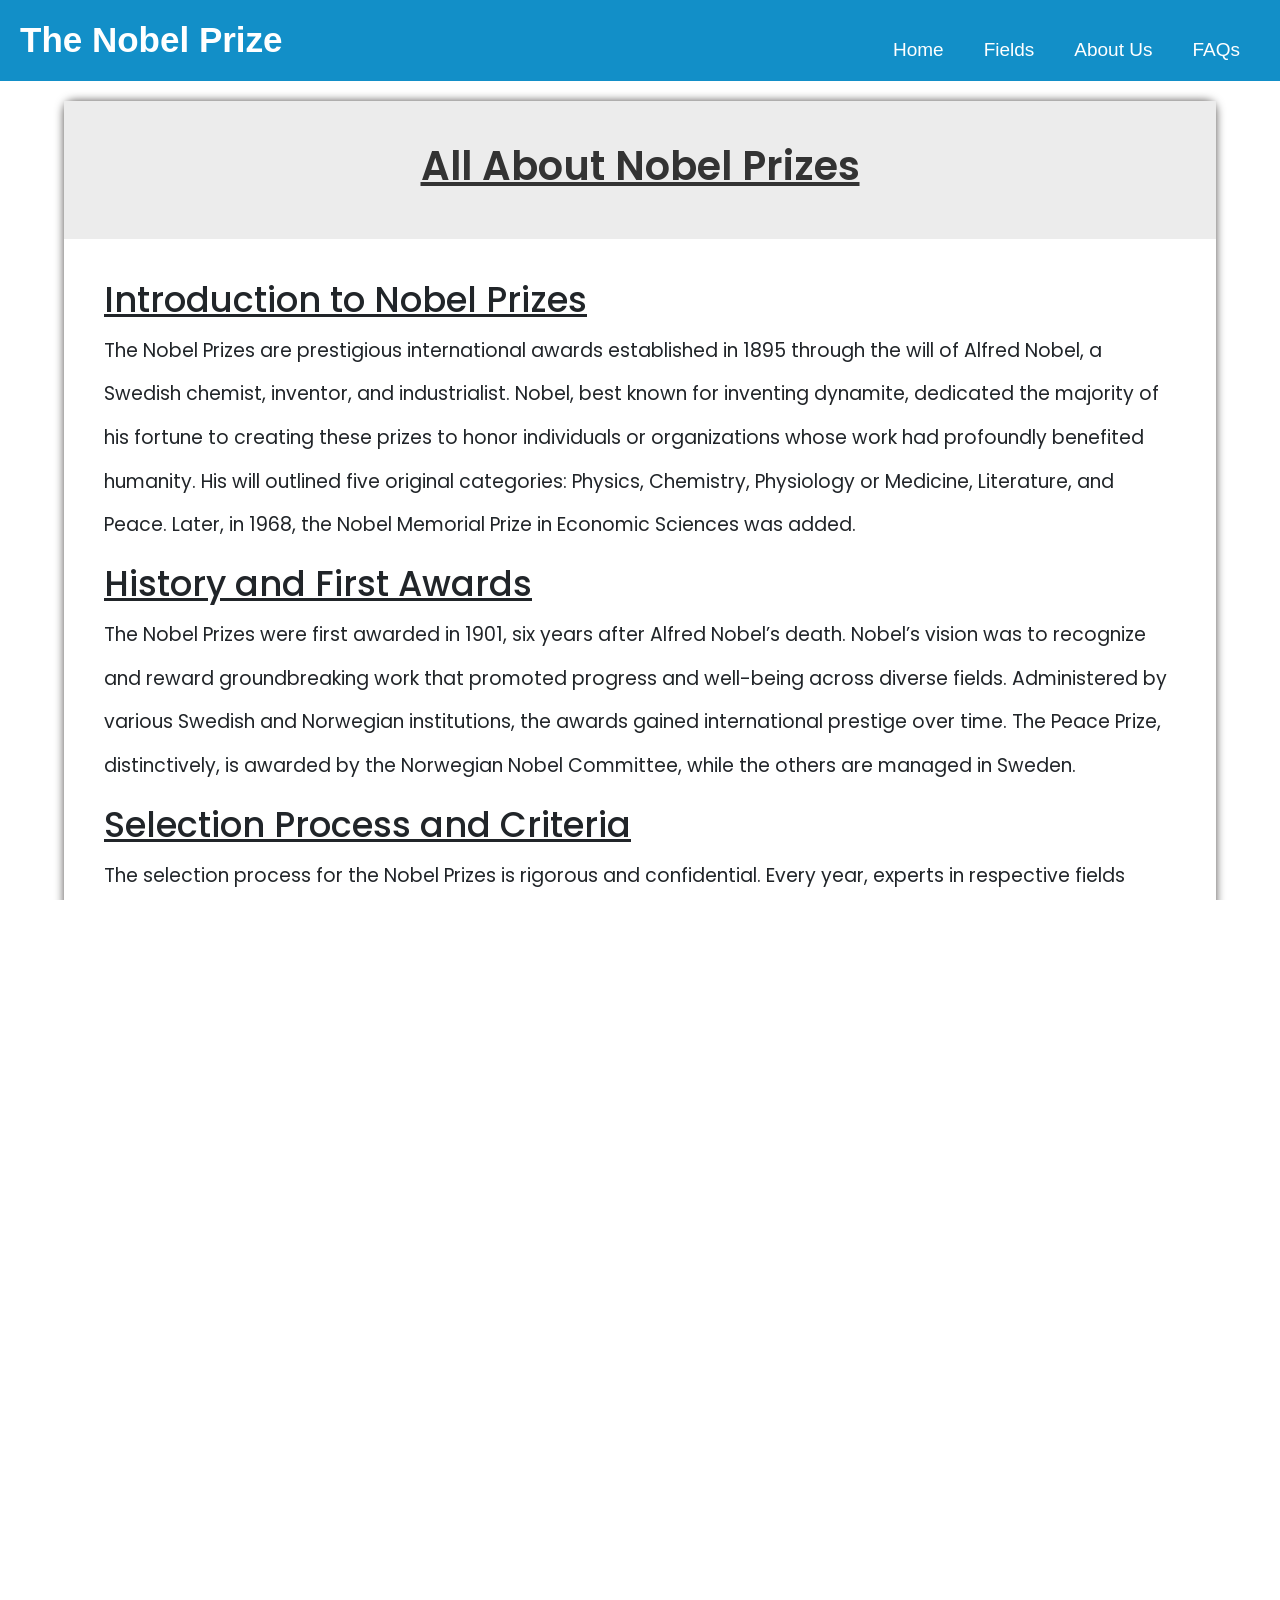
<file: abtNobelprize.html>
<!DOCTYPE html>
<html lang="en">

<head>
    <meta charset="UTF-8">
    <meta name="viewport" content="width=device-width, initial-scale=1.0">
    <title>Document</title>
    <link href="https://cdn.jsdelivr.net/npm/bootstrap@5.0.2/dist/css/bootstrap.min.css" rel="stylesheet"
        integrity="sha384-EVSTQN3/azprG1Anm3QDgpJLIm9Nao0Yz1ztcQTwFspd3yD65VohhpuuCOmLASjC" crossorigin="anonymous" />

    <script src="https://cdn.jsdelivr.net/npm/bootstrap@5.0.2/dist/js/bootstrap.bundle.min.js"
        integrity="sha384-MrcW6ZMFYlzcLA8Nl+NtUVF0sA7MsXsP1UyJoMp4YLEuNSfAP+JcXn/tWtIaxVXM"
        crossorigin="anonymous"></script>
    <style>
        @import url("https://fonts.googleapis.com/css2?family=Poppins:ital,wght@0,100;0,200;0,300;0,400;0,500;0,600;0,700;0,800;0,900;1,100;1,200;1,300;1,400;1,500;1,600;1,700;1,800;1,900&family=Rubik:ital,wght@0,300..900;1,300..900&display=swap");
    </style>
    <link rel="stylesheet" href="https://cdnjs.cloudflare.com/ajax/libs/font-awesome/6.7.1/css/all.min.css" />

    <link rel="stylesheet" href="style.css" />
</head>

<body>
    <header>
        <nav>
            <div class="logo"><a class="first" href="#">The Nobel Prize</a></div>
            <input type="checkbox" id="click" />
            <label for="click" class="menu-btn">
                <i class="fas fa-bars"></i>
            </label>

            <ul>
                <li><a class="active link" href="index.html">Home</a></li>
                <li><a class="link" href="fields.html">Fields</a></li>
                <li><a class="link" href="abtNobelprize.html">About Us</a></li>
                <li><a class="link" href="FAQs.html">FAQs</a></li>
                
            </ul>
        </nav>
    </header>


    <section class="abt-first-section">
        <div class="abt-flex">
            <h1 class=""><u>All About Nobel Prizes</u></h1>
        </div>
        <div class="abt-first-content">
            
            <h2 class="abt-h2"><u>Introduction to Nobel Prizes</u></h2>
            <p class="abt-p">The Nobel Prizes are prestigious international awards established in 1895 through the will of Alfred
                Nobel, a Swedish chemist, inventor, and industrialist. Nobel, best known for inventing dynamite,
                dedicated the majority of his fortune to creating these prizes to honor individuals or organizations
                whose work had profoundly benefited humanity. His will outlined five original categories: Physics,
                Chemistry, Physiology or Medicine, Literature, and Peace. Later, in 1968, the Nobel Memorial Prize in
                Economic Sciences was added.</p>
            <h2 class="abt-h2"><u>History and First Awards</u></h2>
            <p class="abt-p">The Nobel Prizes were first awarded in 1901, six years after Alfred Nobel’s death. Nobel’s vision was to
                recognize and reward groundbreaking work that promoted progress and well-being across diverse fields.
                Administered by various Swedish and Norwegian institutions, the awards gained international prestige
                over time. The Peace Prize, distinctively, is awarded by the Norwegian Nobel Committee, while the others
                are managed in Sweden.</p>
            <h2 class="abt-h2"><u>Selection Process and Criteria</u></h2>
            <p class="abt-p">The selection process for the Nobel Prizes is rigorous and confidential. Every year, experts in
                respective fields evaluate nominations submitted by recognized authorities and invitees worldwide.
                Committees for each category thoroughly review the contributions of nominees before announcing the
                laureates in October. This meticulous process ensures the integrity and credibility of the prize</p>
            <h2 class="abt-h2"><u>Awards Ceremony and Components</u></h2>
            <p class="abt-p">Each Nobel Prize consists of a medal, a diploma, and a monetary award, which varies annually based on
                available funds. The awards are presented annually on December 10, the anniversary of Alfred Nobel’s
                death. The ceremonies are held in Stockholm, Sweden, for most categories, while the Peace Prize is
                uniquely awarded in Oslo, Norway. These ceremonies are significant global events, celebrating the
                laureates' achievements.</p>
            <h2 class="abt-h2"><u>Impact and Legacy</u></h2>
            <p class="abt-p">Over the decades, the Nobel Prizes have recognized some of the most significant contributions to
                humanity. Achievements such as the discovery of penicillin, groundbreaking research in physics, and
                efforts to advance global peace reflect the spirit of Alfred Nobel’s vision. The prizes continue to
                inspire individuals and institutions worldwide to strive for excellence and innovation, ensuring Nobel's
                legacy endures in shaping a better world.</p>
        </div>
    </section>
    <div class="footer">
        <div class="footer-left">
            <h2>About Our Website</h2>
            <p>"Our website offers comprehensive insights into Nobel Prizes, including the history, laureates, and their groundbreaking achievements. Explore detailed information and stay inspired by the world's most prestigious awards."</p>
        </div>
        <div class="footer-middle">
            <h2>Quick Links</h2>
            <ul>
                <li><a href="index.html">Home</a></li>
                <li><a href="abtNobelprize.html">About</a></li>
                <li><a href="fields.html">Fields</a></li>
                <li><a href="FAQs.html">FAQs</a></li>
                <li><a href="news-events.html">News-Events</a></li>
            </ul>
        </div>
        <div class="footer-right">
            <h2>Contact Us</h2>
            <p>Email: Nobelprizeoff@example.com</p>
            <p>Phone: +92-322-4519-374</p>
            <p>whatsapp: 031 2455 1274</p>
        </div>
    </div>
    
    <!-- Sub Footer -->
    <div class="sub-footer">
        <div>
            <p>&copy; 2025 NobelPrize. All Rights Reserved.</p>
        </div>
        <div class="social-icons">
            <a href="#" aria-label="Facebook"><i class="fa-brands fa-facebook"></i></a>
            <a href="#" aria-label="Twitter"><i class="fa-brands fa-x-twitter"></i></a>
            <a href="#" aria-label="Instagram"><i class="fa-brands fa-instagram"></i></a>
        </div>
    </div>
    </footer>
    
</body>

</html>
</file>
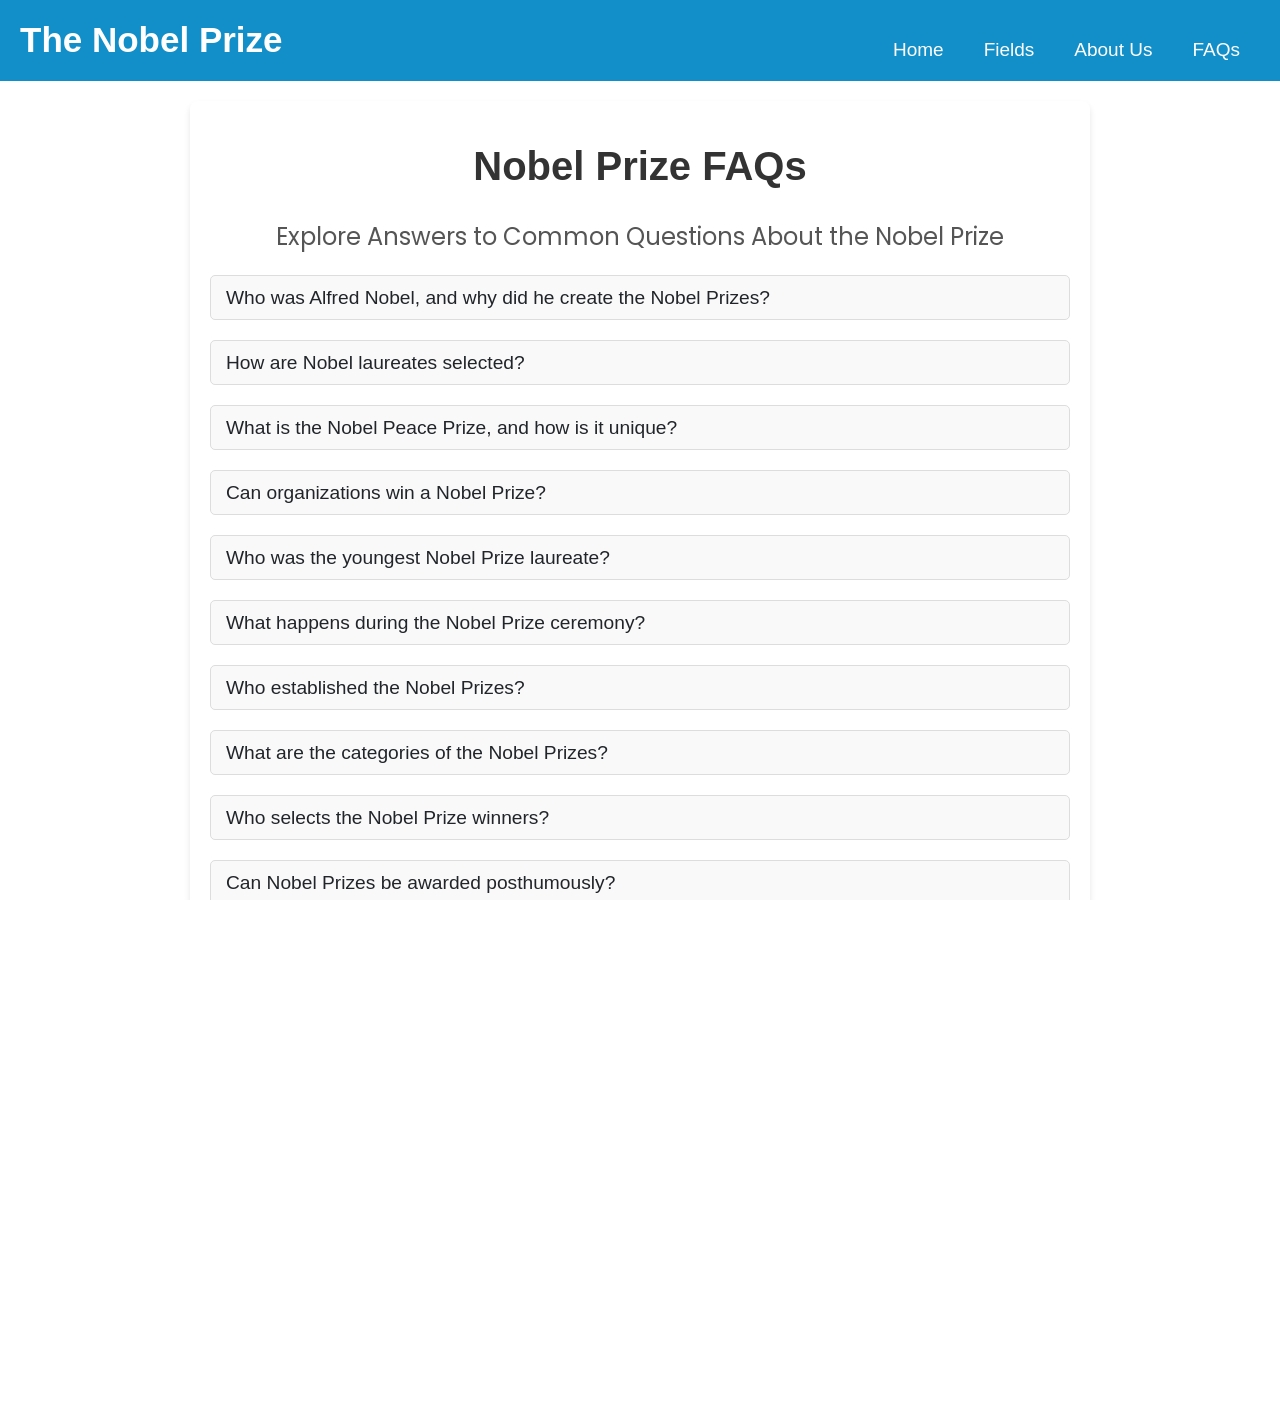
<file: FAQs.html>
<!DOCTYPE html>
<html lang="en">

<head>
    <meta charset="UTF-8">
    <meta name="viewport" content="width=device-width, initial-scale=1.0">
    <title>FAQs</title>
    <link href="https://cdn.jsdelivr.net/npm/bootstrap@5.0.2/dist/css/bootstrap.min.css" rel="stylesheet"
        integrity="sha384-EVSTQN3/azprG1Anm3QDgpJLIm9Nao0Yz1ztcQTwFspd3yD65VohhpuuCOmLASjC" crossorigin="anonymous" />

    <script src="https://cdn.jsdelivr.net/npm/bootstrap@5.0.2/dist/js/bootstrap.bundle.min.js"
        integrity="sha384-MrcW6ZMFYlzcLA8Nl+NtUVF0sA7MsXsP1UyJoMp4YLEuNSfAP+JcXn/tWtIaxVXM"
        crossorigin="anonymous"></script>
    <style>
        @import url("https://fonts.googleapis.com/css2?family=Poppins:ital,wght@0,100;0,200;0,300;0,400;0,500;0,600;0,700;0,800;0,900;1,100;1,200;1,300;1,400;1,500;1,600;1,700;1,800;1,900&family=Rubik:ital,wght@0,300..900;1,300..900&display=swap");
    </style>
    <link rel="stylesheet" href="https://cdnjs.cloudflare.com/ajax/libs/font-awesome/6.7.1/css/all.min.css" />

    <link rel="stylesheet" href="style.css" />
    <link rel="stylesheet" href="https://cdnjs.cloudflare.com/ajax/libs/font-awesome/6.7.1/css/all.min.css">

</head>

<body>
    <header>
        <nav>
            <div class="logo"><a class="first" href="#">The Nobel Prize</a></div>
            <input type="checkbox" id="click" />
            <label for="click" class="menu-btn">
                <i class="fas fa-bars"></i>
            </label>

            <ul>
                <li><a class="active link" href="index.html">Home</a></li>
                <li><a class="link" href="fields.html">Fields</a></li>
                <li><a class="link" href="abtNobelprize.html">About Us</a></li>
                <li><a class="link" href="FAQs.html">FAQs</a></li>
        </nav>
    </header>





    <div class="container">
        <h1>Nobel Prize FAQs</h1>
        <p class="headline">Explore Answers to Common Questions About the Nobel Prize</p>
        
        <div class="faq">
            <h2>Who was Alfred Nobel, and why did he create the Nobel Prizes?</h2>
            <p>Alfred Nobel was a Swedish chemist, engineer, and inventor of dynamite. He established the Nobel Prizes in his will to recognize outstanding contributions to humanity in various fields.</p>
        </div>
        
        <div class="faq">
            <h2>How are Nobel laureates selected?</h2>
            <p>Each category has its own selection committee that evaluates nominations and selects laureates based on merit and contributions to their field.</p>
        </div>

        <div class="faq">
            <h2>What is the Nobel Peace Prize, and how is it unique?</h2>
            <p>The Nobel Peace Prize is awarded to individuals or organizations that have made significant contributions to peace. Unlike other prizes, it is awarded by the Norwegian Nobel Committee.</p>
        </div>

        <div class="faq">
            <h2>Can organizations win a Nobel Prize?</h2>
            <p>Yes, organizations can win the Nobel Peace Prize. Examples include the United Nations and the International Red Cross.</p>
        </div>

        <div class="faq">
            <h2>Who was the youngest Nobel Prize laureate?</h2>
            <p>Malala Yousafzai became the youngest laureate at the age of 17 when she won the Nobel Peace Prize in 2014.</p>
        </div>

        <div class="faq">
            <h2>What happens during the Nobel Prize ceremony?</h2>
            <p>The Nobel Prize ceremony is held annually in Stockholm, Sweden (except for the Peace Prize, awarded in Oslo, Norway). Laureates receive a medal, diploma, and monetary award.</p>
        </div>
        <div class="faq">
            <h2>Who established the Nobel Prizes?</h2>
            <p>The Nobel Prizes were established by Alfred Nobel, a Swedish chemist, engineer, and inventor of dynamite,
                through his will in 1895.</p>
        </div>

        <div class="faq">
            <h2>What are the categories of the Nobel Prizes?</h2>
            <p>The Nobel Prizes are awarded in six categories: Physics, Chemistry, Medicine, Literature, Peace, and
                Economic Sciences. The Prize in Economic Sciences was added in 1968 by the Sveriges Riksbank.</p>
        </div>

        <div class="faq">
            <h2>Who selects the Nobel Prize winners?</h2>
            <p>Each Nobel Prize has its own selection committee. <br>
                For example: <br>
                1:The Royal Swedish Academy of Sciences awards the prizes in Physics, Chemistry, and Economic Sciences.
                <br>
                2:The Karolinska Institute awards the prize in Medicine.
                <br>
                3:The Swedish Academy awards the prize in Literature.
                The Norwegian Nobel Committee awards the Peace Prize.
            </p>
        </div>
        <div class="faq">
            <h2>Can Nobel Prizes be awarded posthumously?</h2>
            <p>Nobel Prizes cannot be awarded posthumously unless the laureate passes away after being announced as a
                winner.</p>
        </div>
        <div class="faq">
            <h2>Why is the Peace Prize awarded in Norway?</h2>
            <p>Alfred Nobel specified in his will that the Peace Prize should be awarded by a Norwegian committee, as
                Sweden and Norway were in a union at the time, and he believed Norway had a tradition of peace.</p>
        </div>
        <div class="faq">
            <h2>What do Nobel Prize winners receive?</h2>
            <p>Winners receive:

                A medal.
                A diploma.
                A monetary award, which varies depending on the income generated by the Nobel Foundation's investments.
            </p>
        </div>
    </div>












   



    <div class="footer">
        <div class="footer-left">
            <h2>About Our Website</h2>
            <p>"Our website offers comprehensive insights into Nobel Prizes, including the history, laureates, and their groundbreaking achievements. Explore detailed information and stay inspired by the world's most prestigious awards."</p>
        </div>
        <div class="footer-middle">
            <h2>Quick Links</h2>
            <ul>
                <li><a href="index.html">Home</a></li>
                <li><a href="abtNobelprize.html">About</a></li>
                <li><a href="fields.html">Fields</a></li>
                <li><a href="FAQs.html">FAQs</a></li>
                <li><a href="news-events.html">News/Events</a></li>
            </ul>
        </div>
        <div class="footer-right">
            <h2>Contact Us</h2>
            <p>Email: Nobelprizeoff@example.com</p>
            <p>Phone: +92-322-4519-374</p>
            <p>whatsapp: 031 2455 1274</p>
        </div>
    </div>
    
    <!-- Sub Footer -->
    <div class="sub-footer">
        <div>
            <p>&copy; 2025 NobelPrize. All Rights Reserved.</p>
        </div>
        <div class="social-icons">
            <a href="#" aria-label="Facebook"><i class="fa-brands fa-facebook"></i></a>
            <a href="#" aria-label="Twitter"><i class="fa-brands fa-x-twitter"></i></a>
            <a href="#" aria-label="Instagram"><i class="fa-brands fa-instagram"></i></a>
        </div>
    </div>
    </footer>

    <script>
        const faqs = document.querySelectorAll('.faq');

        faqs.forEach(faq => {
            faq.addEventListener('click', () => {
                faq.classList.toggle('active');
            });
        });
    </script>
</body>

</html>
</file>
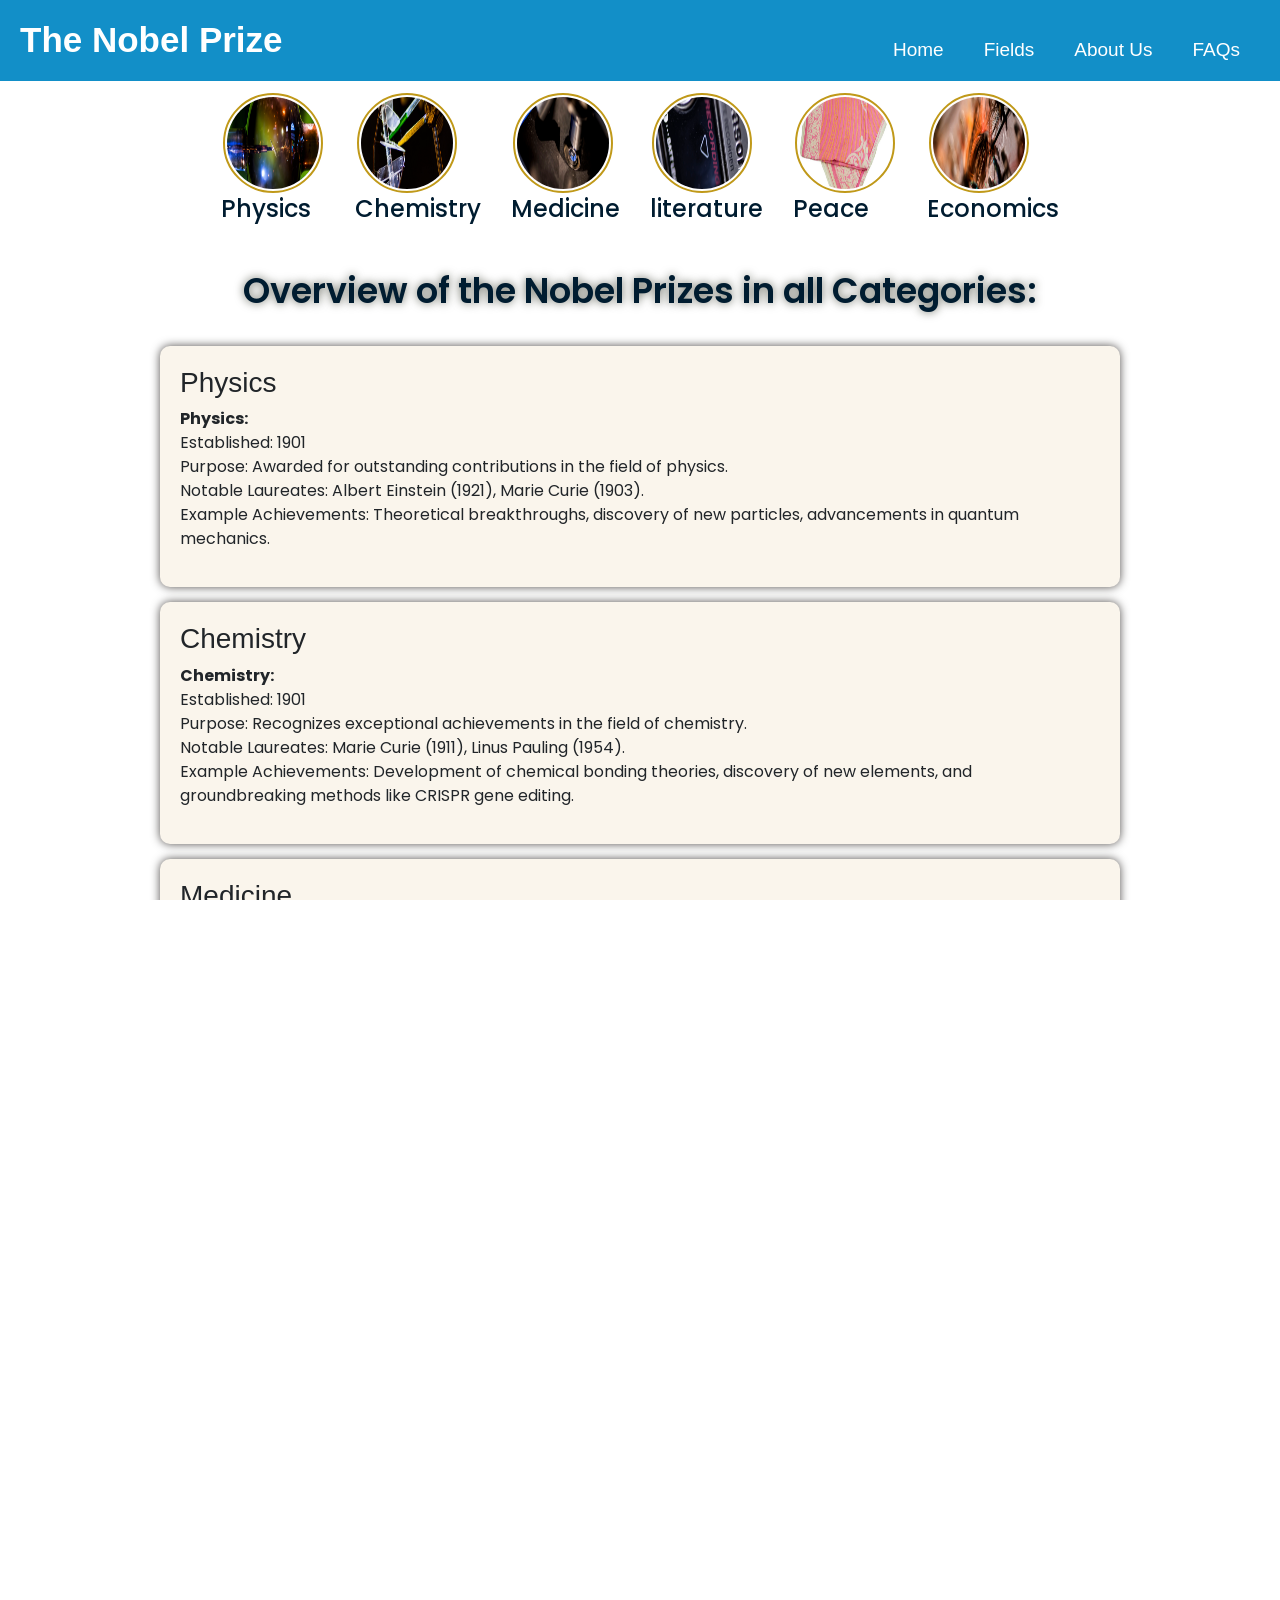
<file: fields.html>
<!DOCTYPE html>
<html lang="en">

<head>
    <meta charset="UTF-8">
    <meta name="viewport" content="width=device-width, initial-scale=1.0">
    <title>Document</title>
    <link href="https://cdn.jsdelivr.net/npm/bootstrap@5.0.2/dist/css/bootstrap.min.css" rel="stylesheet"
        integrity="sha384-EVSTQN3/azprG1Anm3QDgpJLIm9Nao0Yz1ztcQTwFspd3yD65VohhpuuCOmLASjC" crossorigin="anonymous" />

    <script src="https://cdn.jsdelivr.net/npm/bootstrap@5.0.2/dist/js/bootstrap.bundle.min.js"
        integrity="sha384-MrcW6ZMFYlzcLA8Nl+NtUVF0sA7MsXsP1UyJoMp4YLEuNSfAP+JcXn/tWtIaxVXM"
        crossorigin="anonymous"></script>
    <style>
        @import url("https://fonts.googleapis.com/css2?family=Poppins:ital,wght@0,100;0,200;0,300;0,400;0,500;0,600;0,700;0,800;0,900;1,100;1,200;1,300;1,400;1,500;1,600;1,700;1,800;1,900&family=Rubik:ital,wght@0,300..900;1,300..900&display=swap");
    </style>
    <link rel="stylesheet" href="https://cdnjs.cloudflare.com/ajax/libs/font-awesome/6.7.1/css/all.min.css" />

    <link rel="stylesheet" href="style.css" />
    <link rel="stylesheet" href="https://cdnjs.cloudflare.com/ajax/libs/font-awesome/6.7.1/css/all.min.css">
</head>

<body>
    <header>
        <nav>
            <div class="logo"><a class="first" href="#">The Nobel Prize</a></div>
            <input type="checkbox" id="click" />
            <label for="click" class="menu-btn">
                <i class="fas fa-bars"></i>
            </label>

            <ul>
                <li><a class="active link" href="index.html">Home</a></li>
                <li><a class="link" href="fields.html">Fields</a></li>
                <li><a class="link" href="abtNobelprize.html">About Us</a></li>
                <li><a class="link" href="FAQs.html">FAQs</a></li>
        </nav>
    </header>
    <section class="first-fields-section">
        <div class="first-fields-content">
            <div class="first-fields-image">

                <div class="grid">
                    <a href="#physics-info">  <img src="./Fields-images/53528-hero-tablet-2x.webp" alt=""></a>
                    <h4 class="first-fields-h4">Physics</h4>
                </div>

                <div class="grid">
                    <a href="#chemistry-info">  <img src="./Fields-images/52920-hero-tablet-2x.webp" alt=""></a>
                    <h4 class="first-fields-h4">Chemistry</h4>
                </div>

                <div class="grid">
                    <a href="#medicine-info"> <img src="./Fields-images/52933-hero-tablet-2x.webp" alt=""></a>
                    <h4 class="first-fields-h4">Medicine</h4>
                </div>

                <div class="grid">
                    <a href="#literature-info"> <img src="./Fields-images/52165-hero-tablet-2x.webp" alt=""></a>
                    <h4 class="first-fields-h4">literature</h4>
                </div>

                <div class="grid">
                    <a href="#peace-info"> <img src="./Fields-images/5601-hero-tablet-2x.webp" alt=""></a>
                   
                    <h4 class="first-fields-h4">Peace</h4>
                </div>

                <div class="grid">
                    <a href="#economics-info"><img src="./Fields-images/53526-hero-tablet-2x.webp" alt=""></a>
                  
                    <h4 class="first-fields-h4">Economics</h4>
                </div>
            </div>
        </div>
    </section>



    <section class="second-fields-section">
        <div>
            <div>
                <h1 class="fields-heading">Overview of the Nobel Prizes in all Categories:</h1>
                <div class="second-fields-content">
                    <h3>Physics</h3>
                    <p>
                        <b>Physics:</b>
                        <br>
                        Established: 1901
                        <br>
                        Purpose: Awarded for outstanding contributions in the field of physics.
                        <br>
                        Notable Laureates: Albert Einstein (1921), Marie Curie (1903).
                        <br>
                        Example Achievements: Theoretical breakthroughs, discovery of new particles,
                        advancements in quantum
                        mechanics.
                    </p>
                </div>

                <div class="second-fields-content">
                    <h3>Chemistry</h3>
                    <p>

                        <b>Chemistry: </b>
                        <br>

                        Established: 1901
                        <br>
                        Purpose: Recognizes exceptional achievements in the field of chemistry.
                        <br>
                        Notable Laureates: Marie Curie (1911), Linus Pauling (1954).
                        <br>
                        Example Achievements: Development of chemical bonding theories, discovery of new elements, and
                        groundbreaking methods like CRISPR gene editing.
                    </p>
                </div>


                <div class="second-fields-content">
                    <h3>Medicine</h3>
                    <p>
                        <b> Physiology or Medicine: </b>
                        <br>
                        Established: 1901
                        <br>
                        Purpose: Honors discoveries that significantly advance medical science.
                        <br>
                        Notable Laureates: Alexander Fleming (1945, for penicillin), James Watson and Francis Crick
                        (1962,
                        for DNA structure).
                        <br>
                        Example Achievements: Vaccines, treatments for diseases, and understanding genetic structures.
                    </p>
                </div>


                <div class="second-fields-content">
                    <h3>Literature</h3>
                    <p>
                        <b> Literature:</b>
                        <br>

                        Established: 1901
                        <br>
                        Purpose: Awarded to authors, poets, and playwrights for exceptional contributions to literature.
                        <br>
                        Notable Laureates: Rabindranath Tagore (1913), Gabriel García Márquez (1982).
                        <br>
                        Example Achievements: Influential novels, poetry, and literary styles.
                    </p>
                </div>


                <div class="second-fields-content">
                    <h3>Peace</h3>
                    <p>
                        <b> Peace: </b>
                        <br>

                        Established: 1901
                        <br>
                        Purpose: Recognizes efforts to promote peace, resolve conflicts, and uphold human rights.
                        <br>
                        Notable Laureates: Martin Luther King Jr. (1964), Malala Yousafzai (2014).
                        <br>
                        Example Achievements: Advocacy for non-violence, diplomacy, and humanitarian work.
                    </p>
                </div>


                <div class="second-fields-content">
                    <h3>Economics</h3>
                    <p>
                        <b> Economic Sciences: </b> (The Sveriges Riksbank Prize in Economic Sciences in Memory of
                        Alfred
                        Nobel)
                        <br>

                        Established: 1968
                        <br>
                        Purpose: Honors significant advancements in economics.
                        Notable Laureates: Amartya Sen (1998), Paul Krugman (2008).
                        <br>
                        Example Achievements: Theories on market behavior, poverty alleviation strategies, and financial
                        systems analysis.
                    </p>
                </div>

            </div>
        </div>
    </section>


    <div class="fields-main-heading">
        <h1>About the prize</h1>
    </div>
    <div class="fields-main-heading-two" id="physics-info">
        <h3>The Nobel Prize in Physics 2024</h3>
    </div>


    <div class="fields-line"></div>
    <section class="section">
        <div class="content">
            <h2 class="fields-h2">They used physics to find patterns in information</h2>
            <p>
                This year's laureates used tools from physics to construct methods that helped lay the foundation for
                today's powerful machine learning. John Hopfield created a structure that can store and reconstruct
                information. Geoffrey Hinton invented a method that can independently discover properties in data
                and which has become important for the large artificial neural networks now in use.
            </p>
        </div>
        <div class="image">
            <img src="./Images/Lesson_physics2024_fig_fy_24_16x9-640x424.webp" alt="Placeholder Image">
        </div>
    </section>


    <section class="fourth-fields-section">
        <div class="fourth-fields-content">
            <h2 class="fields-h2">The 2024 physics laureates</h2>
            <p>The 2024 physics laureates
                The Nobel Prize in Physics 2024 was awarded to John J. Hopfield and Geoffrey Hinton “for foundational
                discoveries and inventions that enable machine learning with artificial neural networks.”</p>
            <p>
                John Hopfield created an associative memory that can store and reconstruct images and other types of
                patterns in data. Geoffrey Hinton invented a method that can autonomously find properties in data, and
                so perform tasks such as identifying specific elements in pictures.
            </p>
        </div>
        <figure class="image">
            <img src="./Fields-images/2 chara.webp" alt="Placeholder Image">
            <figcaption>John J. Hopfield and Geoffrey Hinton. Ill. Niklas Elmehed © Nobel Prize Outreach</figcaption>
        </figure>
    </section>

    <section class="fifth-fields-section">
        <h4 class="fifth-fields-h4">Watch the 2024 physics lectures</h4>
        <div class="fifth-fields-content">

            <figure class="fifth-fields-figure">
                <a href="https://youtu.be/8SffhDk4mdU?si=WZH1WJTCGy3e82LZ">
                    <img src="./Fields-images/hopfield-162122-landscape-small-2x.webp" alt="">
                </a>
                <figcaption>Watch the John J. Hopfield lecture</figcaption>
            </figure>

            <figure class="fifth-fields-figure">
                <a href="https://youtu.be/XDE9DjpcSdI?si=_mDGCAtVqomjFvwn">
                    <img src="./Fields-images/hinton-162157-landscape-small-2x.webp" alt="">
                </a>
                <figcaption>Watch the Geoffrey Hinton lecture</figcaption>
            </figure>
        </div>
    </section>





    <div class="fields-main-heading-two" id="chemistry-info">
        <h3>The Nobel Prize in Chemistry 2024</h3>
    </div>

    <!-- ... -->

    <div class="fields-line"></div>
    <section class="section">
        <div class="content">
            <h2 class="fields-h2">They cracked the code for proteins’ amazing structures</h2>
            <p>
                The Nobel Prize in Chemistry 2024 is about proteins, life’s ingenious chemical tools. David Baker has
                succeeded with the almost impossible feat of building entirely new kinds of proteins. Demis Hassabis and
                John Jumper have developed an AI model to solve a 50-year-old problem: predicting proteins’ complex
                structures. These discoveries hold enormous potential.
            </p>
        </div>
        <div class="image">
            <img src="./Images/Lesson_chemistry2024_symbol_image-640x424.webp" alt="Placeholder Image">
        </div>
    </section>



    <section class="fourth-fields-section">
        <div class="fourth-fields-content">
            <h2 class="fields-h2">The 2024 chemistry laureates</h2>
            <p>The Nobel Prize in Chemistry 2024 was awarded with one half to David Baker “for computational protein
                design” and the other half jointly to Demis Hassabis and John Jumper “for protein structure prediction”
            </p>
            <p>
                Demis Hassabis and John Jumper have successfully utilised artificial intelligence to predict the
                structure of almost all known proteins. David Baker has learned how to master life’s building blocks and
                create entirely new proteins.
            </p>
        </div>
        <figure class="image">
            <img src="./Fields-images/1_2_3-3_2-992x656.webp" alt="Placeholder Image">
            <figcaption>David Baker, Demis Hassabis and John Jumper. Ill. Niklas Elmehed © Nobel Prize Outreach
            </figcaption>
        </figure>
    </section>




    <section class="fifth-fields-section-co">
        <h4 class="fifth-fields-h4-co">Watch the 2024 chemistry lectures</h4>
        <div class="fifth-fields-content-co">

            <figure class="fifth-fields-figure-co">
                <a href="https://youtu.be/KbDvQgsOI-E?si=MNdYmiuPFEbWQL_M">
                    <img src="./Fields-images/sec-1.webp" alt="">
                </a>
                <figcaption>Watch the
                    David Baker lecture</figcaption>
            </figure>

            <figure class="fifth-fields-figure-co">
                <a href="https://youtu.be/YtPaZsasmNA?si=lUBcdtvyCmXalgBJ">
                    <img src="./Fields-images/sec-2.webp" alt="">
                </a>
                <figcaption>Watch the
                    Demis Hassabis lecture</figcaption>
            </figure>

            <figure class="fifth-fields-figure-co">
                <a href="https://youtu.be/qX1aYUckvnY?si=9VyjJvH-Fr7HE_U1">
                    <img src="./Fields-images/sec-3.webp" alt="">
                </a>
                <figcaption>Watch the
                    John Jumper lecture</figcaption>
            </figure>
        </div>
    </section>


    <div class="fields-main-heading-two" id="medicine-info">
        <h3>The Nobel Prize in Physiology or Medicine 2024</h3>
    </div>

    <!-- ... -->

    <div class="fields-line"></div>
    <section class="section">
        <div class="content">
            <h2 class="fields-h2">Tiny RNAs with profound physiological importance</h2>
            <p>
                Victor Ambros and Gary Ruvkun discovered microRNA, a new class of tiny RNA molecules that play a crucial
                role in gene regulation. Their groundbreaking discovery in the small worm C. elegans revealed a
                completely new principle of gene regulation. This turned out to be essential for multicellular
                organisms, including humans. MicroRNAs are proving to be fundamentally important for how organisms
                develop and function.
            </p>
        </div>
        <div class="image">
            <img src="./Images/Lesson-med2024-carrier_1280x481_03-640x424.webp" alt="Placeholder Image">
        </div>
    </section>


    <section class="fourth-fields-section">
        <div class="fourth-fields-content">
            <h2 class="fields-h2">The 2024 medicine laureates</h2>
            <p>The Nobel Assembly at the Karolinska Institutet has decided to award the 2024 Nobel Prize in Physiology
                or Medicine jointly to Victor Ambros and Gary Ruvkun “for the discovery of microRNA and its role in
                post-transcriptional gene regulation.”
            </p>
            <p>
                In 1993, they published unexpected findings describing a new level of gene regulation, which turned out
                to be highly significant and conserved throughout evolution
            </p>
        </div>
        <figure class="image">
            <img src="./Fields-images/1_2-3_2-992x656  2p.webp" alt="Placeholder Image">
            <figcaption>Victor Ambros and Gary Ruvkun. Ill. Niklas Elmehed © Nobel Prize Outreach</figcaption>
        </figure>
    </section>


    <section class="fifth-fields-section">
        <h4 class="fifth-fields-h4">Watch the 2024 medicine lectures</h4>
        <div class="fifth-fields-content">

            <figure class="fifth-fields-figure">
                <a href="https://youtu.be/047z0vbvJ5c?si=I69eXRo60HRkIK9s">
                    <img src="./Fields-images/sec11.webp" alt="">
                </a>
                <figcaption>Watch the
                    Gary Ruvkun lecture</figcaption>
            </figure>

            <figure class="fifth-fields-figure">
                <a href="https://youtu.be/cVR4NpdLg0Q?si=5ZDH7EkDPODOctWM">
                    <img src="./Fields-images/sec22.webp" alt="">
                </a>
                <figcaption>Watch the
                    Victor Ambros lecture</figcaption>
            </figure>
        </div>
    </section>


    <!-- ... -->


    <div class="fields-main-heading-two" id="literature-info">
        <h3>The Nobel Prize in Literature 2024</h3>
    </div>
    <div class="fields-line"></div>
    <section class="fourth-fields-section">
        <div class="fourth-fields-content">
            <h2 class="fields-h2">Han Kang</h2>
            <p>The Nobel Prize in Literature 2024 is awarded to the South Korean author Han Kang, “for her intense
                poetic prose that confronts historical traumas and exposes the fragility of human life.”
            </p>
            <p>
                In her oeuvre, Han Kang confronts historical traumas and invisible sets of rules and, in each of her
                works, exposes the fragility of human life. She has a unique awareness of the connections between body
                and soul, the living and the dead, and in her poetic and experimental style has become an innovator in
                contemporary prose.
            </p>
        </div>
        <figure class="image">

            <img src="./Images/1-3_2-6707abc1dd5fe-640x424.webp" alt="Placeholder Image">
            <figcaption>Han Kang. Ill. Niklas Elmehed © Nobel Prize Outreach</figcaption>
        </figure>
    </section>



    <section class="fifth-fields-section">
        <h4 class="fifth-fields-h4">Watch the 2024 medicine lectures</h4>
        <div class="fifth-fields-content">

            <figure class="fifth-fields-figure">
                <a href="https://youtu.be/1lIwqHLF25U?si=yp5t-d31beEJESro">
                    <img src="./Fields-images/sec111.webp" alt="">
                </a>
                <figcaption>Watch the
                    Han Kang lecture</figcaption>
            </figure>
        </div>
    </section>




    <!-- ... -->

    <div class="fields-main-heading-two" id="peace-info">
        <h3>The Nobel Prize in peace 2024</h3>
    </div>

    <div class="fields-line"></div>
    <section class="section">
        <div class="content">
            <h2 class="fields-h2">A powerful international norm stigmatising nuclear weapons</h2>
            <p>
                The grassroots movement of atomic bomb survivors from Hiroshima and Nagasaki, also known as Hibakusha,
                is receiving the Nobel Peace Prize for its efforts to achieve a world free of nuclear weapons and for
                demonstrating through witness testimony that nuclear weapons must never be used again. The extraordinary
                efforts of Nihon Hidankyo and other representatives of the Hibakusha have contributed greatly to the
                establishment of a nuclear taboo.
            </p>
        </div>
        <div class="image">
            <img src="./Images/carrier_image-640x424.webp" alt="Placeholder Image">
        </div>
    </section>



    <section class="fourth-fields-section">
        <div class="fourth-fields-content">
            <h2 class="fields-h2">Nihon Hidankyo</h2>
            <p>The fates of those who survived the infernos of Hiroshima and Nagasaki were long concealed and neglected.
                In 1956, local Hibakusha associations along with victims of nuclear weapons tests in the Pacific formed
                the Japan Confederation of A- and H-Bomb Sufferers Organisations. This name was shortened in Japanese to
                Nihon Hidankyo. It would become the largest and most influential Hibakusha organisation in Japan.
            </p>
        </div>
        <figure class="image">
            <img src="./Fields-images/1-3_2-6708cce51b9d2-992x656 pip.webp" alt="Placeholder Image">
            <figcaption>Ill. Niklas Elmehed © Nobel Prize Outreach</figcaption>
        </figure>
    </section>



    <section class="fifth-fields-section">
        <h4 class="fifth-fields-h4">Watch the 2024 Peace Prize lecture</h4>
        <div class="fifth-fields-content">

            <figure class="fifth-fields-figure">
                <a href="https://youtu.be/aXq2kResjI4?si=gKT7TR0tOQ70OB5O">
                    <img src="./Fields-images/sec1111.webp" alt="">
                </a>
                <figcaption>Watch the
                    Nihon Hidankyo lecture</figcaption>
            </figure>


        </div>
    </section>



    <!-- ... -->

    <div class="fields-main-heading-two" id="economics-info">
        <h3>The Nobel Prize in Economics 2024</h3>
    </div>
    <div class="fields-line"></div>
    <section class="section">
        <div class="content">
            <h2 class="fields-h2">They provided an explanation for why some countries are rich and others poor</h2>
            <p>
                This year’s laureates have provided new insights into why there are such vast differences in prosperity
                between nations. One important explanation is persistent differences in societal institutions. By
                examining the various political and economic systems introduced by European colonisers, Daron Acemoglu,
                Simon Johnson and James Robinson have been able to demonstrate a relationship between institutions and
                prosperity. They have also developed theoretical tools that can explain why differences in institutions
                persist and how institutions can change.
            </p>
        </div>
        <div class="image">
            <img src="./Images/carrier_ek_2024_3x2-640x424.webp" alt="Placeholder Image">
        </div>
    </section>



    <section class="fourth-fields-section">
        <div class="fourth-fields-content">
            <h2 class="fields-h2">Nihon Hidankyo</h2>
            <p>The Sveriges Riksbank Prize in Economic Sciences in Memory of Alfred Nobel 2024 is awarded to Daron
                Acemoglu, Simon Johnson and James A. Robinson “for studies of how institutions are formed and affect
                prosperity.”
            </p>
            <p>
                The laureates have contributed innovative research about what affects countries’ economic prosperity in
                the long run. Their insights regarding how institutions influence prosperity show that work to support
                democracy and inclusive institutions is an important way forward in the promotion of economic
                development.
            </p>
        </div>
        <figure class="image">
            <img src="./Fields-images/1_2_3-3_2-670cd57190f44-992x656 ppp.webp" alt="Placeholder Image">
            <figcaption>Daron Acemoglu, Simon Johnson and James A. Robinson. Ill. Niklas Elmehed © Nobel Prize Outreach
            </figcaption>
        </figure>
    </section>



    <section class="fifth-fields-section-co">
        <h4 class="fifth-fields-h4-co">Watch the 2024 chemistry lectures</h4>
        <div class="fifth-fields-content-co">

            <figure class="fifth-fields-figure-co">
                <a href="https://youtu.be/RmVL30sS2yU?si=hzc3lGIK_UcG-Qtk">
                    <img src="./Fields-images/sec0.webp" alt="">
                </a>
                <figcaption>Watch the
                    Daron Acemoglu lecture</figcaption>
            </figure>

            <figure class="fifth-fields-figure-co">
                <a href="https://youtu.be/iBwuEt3DqoI?si=oR17BuJGpter1nTi">
                    <img src="./Fields-images/sec00.webp" alt="">
                </a>
                <figcaption>Watch the
                    Simon Johnson lecture</figcaption>
            </figure>

            <figure class="fifth-fields-figure-co">
                <a href="https://youtu.be/NreR9fKte3A?si=kJ4tzeezh8V2MoaZ">
                    <img src="./Fields-images/sec000.webp" alt="">
                </a>
                <figcaption>Watch the
                    James A. Robinson lecture</figcaption>
            </figure>
        </div>
    </section>










































    <footer>
        <!-- First Footer -->
        <div class="footer">
            <div class="footer-left">
                <h2>About Our Website</h2>
                <p>"Our website offers comprehensive insights into Nobel Prizes, including the history, laureates, and
                    their groundbreaking achievements. Explore detailed information and stay inspired by the world's
                    most prestigious awards."</p>
            </div>
            <div class="footer-middle">
                <h2>Quick Links</h2>
                <ul>
                    <li><a href="index.html">Home</a></li>
                    <li><a href="abtNobelprize.html">About</a></li>
                    <li><a href="fields.html">Fields</a></li>
                    <li><a href="fAQs.html">FAQs</a></li>
                    <li><a href="news-events.html">News/Events</a></li>
                </ul>
            </div>
            <div class="footer-right">
                <h2>Contact Us</h2>
                <p>Email: Nobelprizeoff@example.com</p>
                <p>Phone: +92-322-4519-374</p>
                <p>whatsapp: 031 2455 1274</p>
            </div>
        </div>

        <!-- Sub Footer -->
        <div class="sub-footer">
            <div>
                <p>&copy; 2025 NobelPrize. All Rights Reserved.</p>
            </div>
            <div class="social-icons">
                <a href="#" aria-label="Facebook"><i class="fa-brands fa-facebook"></i></a>
                <a href="#" aria-label="Twitter"><i class="fa-brands fa-x-twitter"></i></a>
                <a href="#" aria-label="Instagram"><i class="fa-brands fa-instagram"></i></a>
            </div>
        </div>
    </footer>

</body>

</html>
</file>
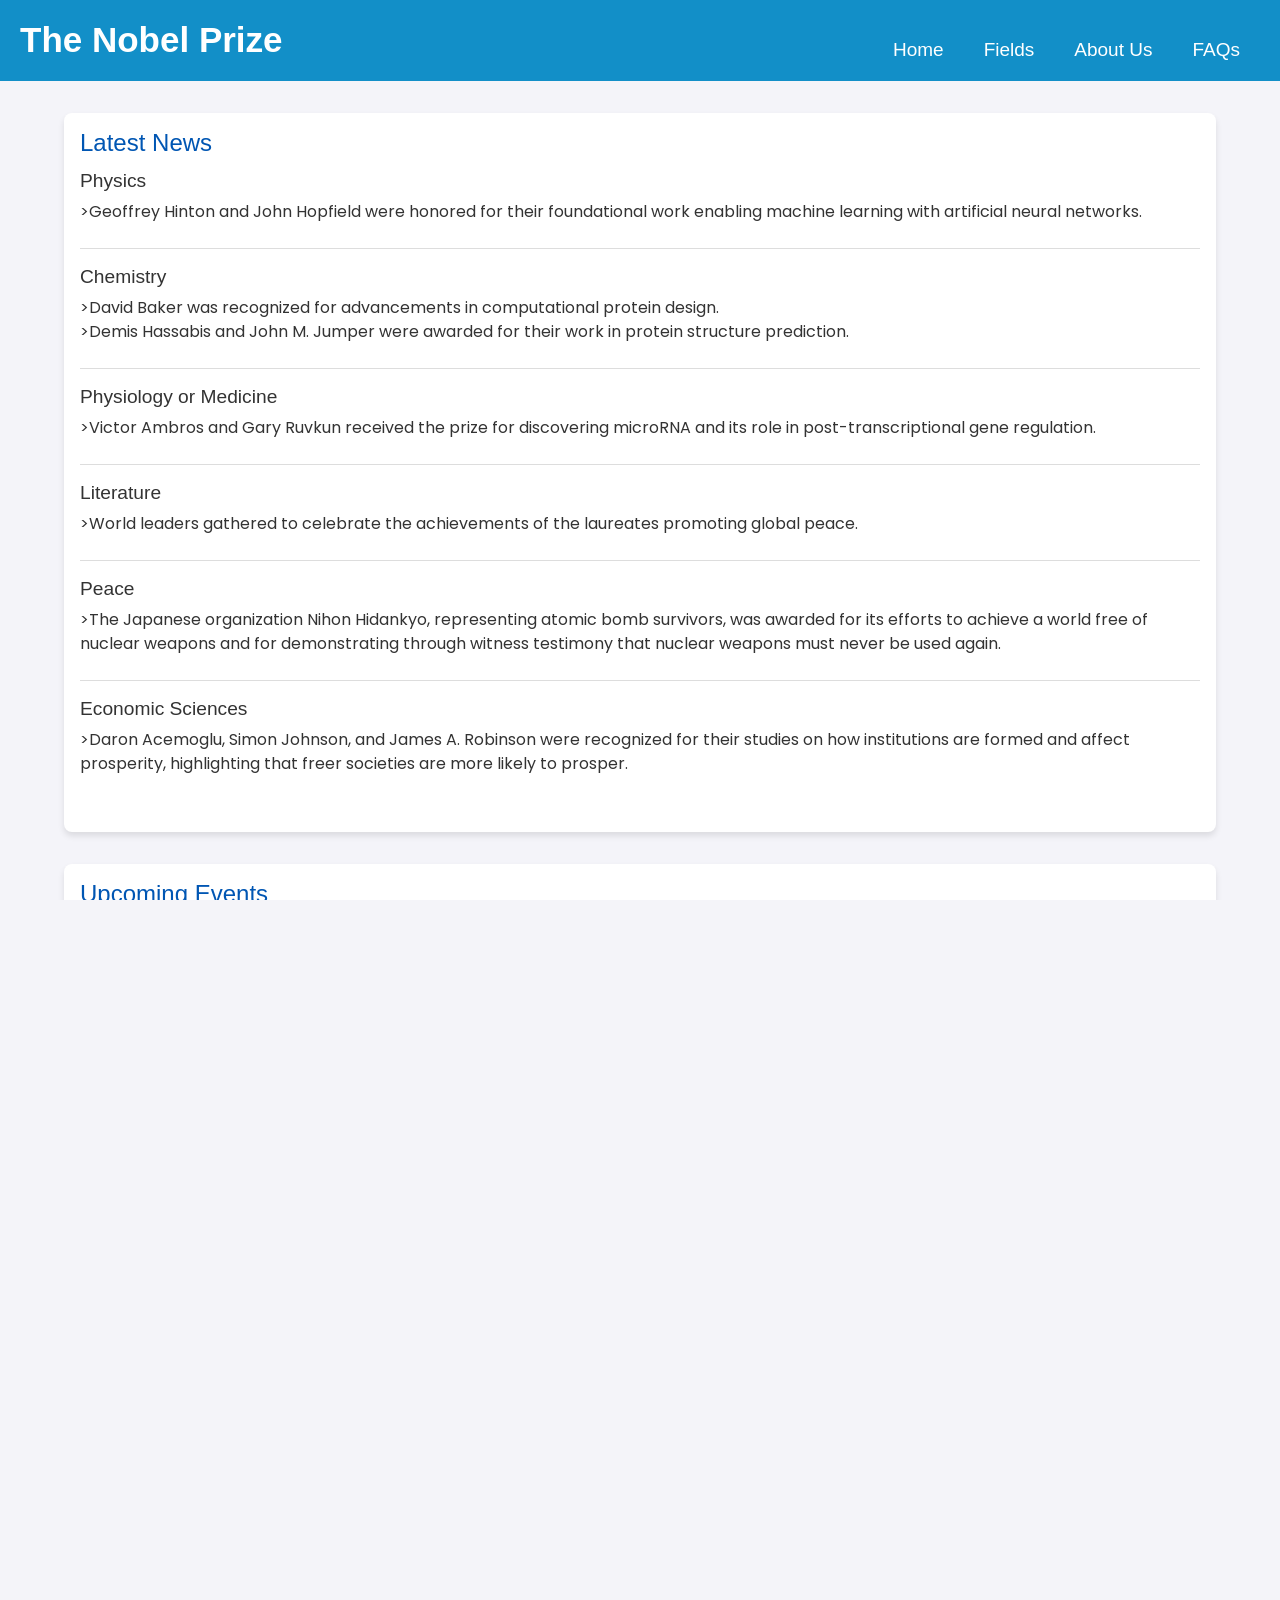
<file: news-events.html>
<!DOCTYPE html>
<html lang="en">
<head>
    <meta charset="UTF-8">
    <meta name="viewport" content="width=device-width, initial-scale=1.0">
    <title>Nobel Prizes - Latest News and Events</title>
    <meta charset="UTF-8">
    <meta name="viewport" content="width=device-width, initial-scale=1.0">
    <title>Document</title>
    <link href="https://cdn.jsdelivr.net/npm/bootstrap@5.0.2/dist/css/bootstrap.min.css" rel="stylesheet"
        integrity="sha384-EVSTQN3/azprG1Anm3QDgpJLIm9Nao0Yz1ztcQTwFspd3yD65VohhpuuCOmLASjC" crossorigin="anonymous" />

    <script src="https://cdn.jsdelivr.net/npm/bootstrap@5.0.2/dist/js/bootstrap.bundle.min.js"
        integrity="sha384-MrcW6ZMFYlzcLA8Nl+NtUVF0sA7MsXsP1UyJoMp4YLEuNSfAP+JcXn/tWtIaxVXM"
        crossorigin="anonymous"></script>
    <style>
        @import url("https://fonts.googleapis.com/css2?family=Poppins:ital,wght@0,100;0,200;0,300;0,400;0,500;0,600;0,700;0,800;0,900;1,100;1,200;1,300;1,400;1,500;1,600;1,700;1,800;1,900&family=Rubik:ital,wght@0,300..900;1,300..900&display=swap");
    </style>
    <link rel="stylesheet" href="https://cdnjs.cloudflare.com/ajax/libs/font-awesome/6.7.1/css/all.min.css" />

    <link rel="stylesheet" href="style.css" />
    <link rel="stylesheet" href="https://cdnjs.cloudflare.com/ajax/libs/font-awesome/6.7.1/css/all.min.css">
 <style>
  
    </style>  
</head>
<body class="body-news">
    <header>
        <nav>
            <div class="logo"><a class="first" href="#">The Nobel Prize</a></div>
            <input type="checkbox" id="click" />
            <label for="click" class="menu-btn">
                <i class="fas fa-bars"></i>
            </label>

            <ul>
                <li><a class="active link" href="index.html">Home</a></li>
                <li><a class="link" href="fields.html">Fields</a></li>
                <li><a class="link" href="abtNobelprize.html">About Us</a></li>
                <li><a class="link" href="FAQs.html">FAQs</a></li>
        </nav>
    </header>

    <div class="container-news">
        <section class="id-popup" id="news">
            <h2>Latest News</h2>
            <div class="news-item">
                <h3>Physics</h3>
                <p>>Geoffrey Hinton and John Hopfield were honored for their foundational work enabling machine learning with artificial neural networks.</p>
            </div>
            <div class="news-item">
                <h3>Chemistry</h3>
                <p>>David Baker was recognized for advancements in computational protein design.
                  <br>
                  >Demis Hassabis and John M. Jumper were awarded for their work in protein structure prediction.</p>
            </div>
            <div class="news-item">
                <h3>Physiology or Medicine</h3>
                <p>>Victor Ambros and Gary Ruvkun received the prize for discovering microRNA and its role in post-transcriptional gene regulation.</p>
            </div>
            <div class="news-item">
                <h3>Literature</h3>
                <p>>World leaders gathered to celebrate the achievements of the laureates promoting global peace.</p>
            </div>
            <div class="news-item">
                <h3>Peace</h3>
                <p>>The Japanese organization Nihon Hidankyo, representing atomic bomb survivors, was awarded for its efforts to achieve a world free of nuclear weapons and for demonstrating through witness testimony that nuclear weapons must never be used again.</p>
            </div>
            <div class="news-item">
                <h3>Economic Sciences</h3>
                <p>>Daron Acemoglu, Simon Johnson, and James A. Robinson were recognized for their studies on how institutions are formed and affect prosperity, highlighting that freer societies are more likely to prosper. </p>
            </div>
        </section>

        <section class="id-popup" id="events">
            <h2>Upcoming Events</h2>
            <div class="events">
                <div class="event-card">
                    <h3>Nobel Prize 2025 Award Ceremony</h3>
                    <p>Date: December 10, 2025</p>
                    <p>Location: Stockholm, Sweden</p>
                    <p>Description: The annual event celebrating the groundbreaking achievements of Nobel Prize laureates across six categories. The ceremony will include speeches from laureates, followed by the Nobel Banquet.</p>
                </div>
                <div class="event-card">
                    <h3>Nobel Prize Laureates' Public Lecture Series</h3>
                    <p>Date: January 15-20, 2025</p>
                    <p>Location: Stockholm University and Online</p>
                    <p>Description: Laureates from the 2025 Nobel Prize will deliver accessible talks to the public, discussing their research, discoveries, and the global implications of their work.</p>
                </div>
                <div class="event-card">
                    <h3>Global Peace Summit – Nobel Collaboration</h3>
                    <p>Date: March 5-7, 2025</p>
                    <p>Location: Oslo, Norway</p>
                    <p>Description: Organized by Nobel Peace Prize winners, this summit focuses on addressing conflicts and fostering global peace with actionable strategies.</p>
                </div>
                <div class="event-card">
                    <h3> Interactive Nobel Prize Exhibition</h3>
                    <p>Date: Ongoing (2025)</p>
                    <p>Location: Nobel Prize Museum, Stockholm</p>
                    <p>Description: Dive into the history of the Nobel Prize with interactive displays, videos, and artifacts from past and present laureates. The exhibition includes a special AI-powered guide.</p>
                </div>
                <div class="event-card">
                    <h3> AI and the Future – Nobel Conversations</h3>
                    <p>Date: June 10, 2025</p>
                    <p>Location: Virtual Event</p>
                    <p>Description: A panel discussion with past Nobel laureates in Economic Sciences and Physics, focusing on the ethical, societal, and economic impact of artificial intelligence in the future.</p>
                </div>
                <div class="event-card">
                    <h3> Literature and Humanity: Nobel Dialogue</h3>
                    <p>Date: September 12, 2025</p>
                    <p>Location: Paris, France</p>
                    <p>Description: An event celebrating the impact of Nobel Literature laureates on culture and society, featuring readings, interviews, and live discussions.</p>
                </div>
            </div>
        </section>
    </div>

    <footer>
        <!-- First Footer -->
        <div class="footer">
            <div class="footer-left">
                <h2>About Our Website</h2>
                <p>"Our website offers comprehensive insights into Nobel Prizes, including the history, laureates, and
                    their groundbreaking achievements. Explore detailed information and stay inspired by the world's
                    most prestigious awards."</p>
            </div>
            <div class="footer-middle">
                <h2>Quick Links</h2>
                <ul>
                    <li><a href="index.html">Home</a></li>
                    <li><a href="abtNobelprize.html">About</a></li>
                    <li><a href="fields.html">Fields</a></li>
                    <li><a href="fAQs.html">FAQs</a></li>
                    <li><a href="news-events.html">News/Events</a></li>
                </ul>
            </div>
            <div class="footer-right">
                <h2>Contact Us</h2>
                <p>Email: Nobelprizeoff@example.com</p>
                <p>Phone: +92-322-4519-374</p>
                <p>whatsapp: 031 2455 1274</p>
            </div>
        </div>

        <!-- Sub Footer -->
        <div class="sub-footer">
            <div>
                <p>&copy; 2025 NobelPrize. All Rights Reserved.</p>
            </div>
            <div class="social-icons">
                <a href="#" aria-label="Facebook"><i class="fa-brands fa-facebook"></i></a>
                <a href="#" aria-label="Twitter"><i class="fa-brands fa-x-twitter"></i></a>
                <a href="#" aria-label="Instagram"><i class="fa-brands fa-instagram"></i></a>
            </div>
        </div>
    </footer>
</body>
</html>
</file>
<file: style.css>
* {
  margin: 0;
  padding: 0;
  box-sizing: border-box;
  /* font-family: "poppins", sans-serif; */
  list-style-type: none;
}

html,
body {
  width: 100%;
  height: 100%;
  margin: 0px;
  padding: 0px;
  overflow-x: hidden;
  ;
}

body {
  background: #ffffff;
}

h1 {
  font-weight: 600;
  line-height: 90px;
}

p {
  font-family: "Poppins", "sans-serif";
}

.logo .first {
  color: #fff;
  text-decoration: none;
  list-style: none;
  cursor: pointer;
}

/*   NAV BAR work start   */
header {
  background: #128FC8;
  position: sticky;
  top: 0;
  z-index: 1000;
}

nav {
  max-width: 1500px;
  margin: auto;
  background: #128FC8;
  display: flex;
  align-items: center;
  justify-content: space-between;
  padding: 14px 20px;
  flex-wrap: wrap;
  gap: 10px;
}

nav .logo a {
  color: rgb(255, 255, 255);
  font-size: 35px;
  font-weight: 600;
}

nav ul {
  display: flex;
  flex-wrap: wrap;
  list-style: none;
}

nav ul li {
  margin: 0 5px;
}

nav ul li a {
  font-family: "Alfred Sans Regular", "Helvetica Neue", Arial, sans-serif;
  color: #fff;
  text-decoration: none;
  font-size: 19px;
  font-weight: 500;
  padding: 10px 15px;
  border-radius: 5px;
  transition: all 0.3s ease;
}

.link {
  position: relative;
  top: 18px;
}

/* nav ul li a.active, */
nav ul li a:hover {
  color: #3d3d3f;

}

nav .menu-btn i {
  color: rgb(255, 255, 255);
  font-size: 22px;
  cursor: pointer;
  display: none;
}

input[type="checkbox"] {
  display: none;
}

@media (max-width: 1000px) {
  nav {
    padding: 14px 15px;
  }
}

@media (max-width: 1150px) {
  nav .menu-btn i {
    display: block;
  }

  #click:checked~.menu-btn i:before {
    content: "\f00d";
  }

  nav ul {
    position: fixed;
    top: 80px;
    left: -100%;
    background-color: rgba(255, 255, 255, 0.1);
    backdrop-filter: blur(15px);
    height: 100vh;
    width: 100%;
    text-align: center;
    display: block;
    transition: all 0.3s ease;
    z-index: 1000;
  }

  #click:checked~ul {
    left: 0;
  }

  nav ul li {
    width: 100%;
    margin: 40px 0;
  }

  nav ul li a {
    width: 100%;
    margin-left: -100%;
    display: block;
    font-size: 20px;
    transition: 0.3s cubic-bezier(0.68, -0.55, 0.265, 1.55);
    line-height: 0.1;
    color: #000000;
    font-weight: 400;
    font-family: "Poppins", sans-serif;
  }

  #click:checked~ul li a {
    margin-left: 0px;
  }

  /* nav ul li a.active, */
  nav ul li a:hover {
    background: none;
    color: #595959;
  }

}

@media (max-width: 400px) {

  .logo .first {
    font-size: 25px;
  }

  nav {
    max-width: 1500px;
    margin: auto;
    background: #128FC8;
    display: flex;
    align-items: center;
    justify-content: space-between;
    padding: 20px 20px;
    flex-wrap: wrap;
    gap: 10px;
  }

}

.line {
  height: 1px;
  width: 100%;
  background-color: rgb(0, 0, 0);
  margin: auto;
}

/*   NAV BAR WORK END   */





/* section one start */

.first-section {
  max-width: 1200px;
  margin: auto;
  display: flex;
  justify-content: center;
  align-items: center;
  gap: 20px;
  padding: 20px;
  margin-top: 20px;
  font-size: 17px;
  font-weight: 400;
  line-height: 27px;
  font-family: "Poppins", "sans-serif";
  border-radius: 10px 10px 10px 10px;
  box-shadow: 0 0 10px #524f4d;
}

.text-box-1 {
  padding: 20px;
}

.first-section h1 {
  font-size: 40px;
  font-weight: 600;
  line-height: 40px;
  font-family: "Poppins", "sans-serif";
  color: rgb(0, 28, 48);
  text-align: center;
}

.image-1 {
  max-width: 420px;
  float: right;
  border: 2px solid black;
  border-radius: 10px;
  margin-right: 15px;
  cursor: pointer;
}

/*   first-section responsive work   */
@media (max-width: 1024px) {
  .first-section {
    .image-1 {
      max-width: 420px;
    }
  }
}

@media (max-width: 1210px) {
  .first-section {
    .image-1 {
      max-width: 380px;
    }
  }

  .first-section {
    max-width: 1000px;
    margin: auto;
    display: flex;
    justify-content: center;
    align-items: center;
    gap: 10px;
    padding: 10px;
    margin: auto;
    margin-top: 10px;
    font-size: 16px;
    font-weight: 400;
    line-height: 25px;
    font-family: "Poppins", "sans-serif";
    border-radius: 10px 10px 10px 10px;
    box-shadow: 0 0 10px #524f4d;
  }
}

@media (max-width: 1015px) {
  .first-section {
    .image-1 {
      max-width: 350px;
    }
  }

  .first-section {
    max-width: 800px;
    margin: auto;
    display: flex;
    justify-content: center;
    align-items: center;
    gap: 5px;
    padding: 5px;
    margin: auto;
    margin-top: 5px;
    font-size: 15px;
    font-weight: 400;
    line-height: 20px;
    font-family: "Poppins", "sans-serif";
    border-radius: 10px 10px 10px 10px;
    box-shadow: 0 0 10px #524f4d;
    flex-direction: column;
  }
}

@media (max-width: 800px) {
  .first-section {
    .image-1 {
      max-width: 400px;
    }
  }

  .first-section {
    max-width: 800px;
    margin: auto;
    display: flex;
    justify-content: center;
    align-items: center;
    gap: 5px;
    padding: 5px;
    margin: auto;
    margin-top: 5px;
    font-size: 15px;
    font-weight: 400;
    line-height: 25px;
    font-family: "Poppins", "sans-serif";
    border-radius: 8px 8px 8px 8px;
    box-shadow: 0 0 10px #524f4d;
    flex-direction: column;
  }

  .first-section h1 {
    font-size: 30px;
    font-weight: 600;
    line-height: 40px;
    font-family: "Poppins", "sans-serif";
    color: rgb(0, 28, 48);
    text-align: center;
  }
}

@media (max-width: 670px) {
  .first-section {
    .image-1 {
      max-width: 300px;
    }
  }

  .first-section {
    max-width: 800px;
    margin: auto;
    display: flex;
    justify-content: center;
    align-items: center;
    gap: 5px;
    padding: 5px;
    margin: auto;
    margin-top: 5px;
    font-size: 15px;
    font-weight: 400;
    line-height: 25px;
    font-family: "Poppins", "sans-serif";
    border-radius: 8px 8px 8px 8px;
    box-shadow: 0 0 10px #524f4d;
    flex-direction: column;
  }

  .first-section h1 {
    font-size: 30px;
    font-weight: 600;
    line-height: 40px;
    font-family: "Poppins", "sans-serif";
    color: rgb(0, 28, 48);
    text-align: center;
  }
}

/* section one end */


/* SECTION TWO WORK */





.other-section {
  display: grid;
  grid-template-columns: repeat(3, 1fr);
  gap: 20px;
  padding: 20px;
  max-width: 1200px;
  margin: auto;
}

.card {
  position: relative;
  overflow: hidden;
  background: #fff;
  border-radius: 8px;
  box-shadow: 0 4px 8px rgba(0, 0, 0, 0.1);
  text-align: center;
}

.card img {
  width: 100%;
  height: auto;
  display: block;
  border-bottom: 2px solid #ccc;
}

.card .overlay {
  position: absolute;
  top: 0;
  left: 0;
  width: 100%;
  height: 100%;
  background: rgba(0, 0, 0, 0.5);
  color: #fff;
  display: flex;
  flex-direction: column;
  justify-content: center;
  align-items: center;
  opacity: 0;
  transition: opacity 0.3s ease;
}

.card:hover .overlay {
  opacity: 1;
}

.card h3 {
  margin: 0;
  font-size: 1.5em;
}

.card p {
  margin: 0.5em 0;
}

.description {
  padding: 15px;
}

@media (max-width: 969px) {
  .other-section {
    grid-template-columns: repeat(2, 1fr);
  }

}

@media (max-width: 663px) {
  .other-section {
    grid-template-columns: repeat(1, 1fr);

  }

  .card img {
    width: 100%;
    height: auto;
    display: block;
    border-bottom: 2px solid #ccc;
  }

  .card .overlay {
    width: 100%;
  }

  .description {
    width: 95%;
  }

}

.other-section-heading {
  font-size: 40px;
  font-weight: 600;
  line-height: 40px;
  font-family: "Poppins", "sans-serif";
  color: rgb(4, 69, 116);
  text-align: center;
  margin: 20px;
}

@media (max-width: 969px) {
  .other-section-heading {
    font-size: 30px;
  }
}

/* about nobel prize  */


.abt-first-section {
  border-radius: 10px 10px 10px 10px;
  box-shadow: 0 0 10px #524f4d;
  width: 90%;
  margin: auto;
}

.abt-first-content {
  padding: 20px;
  margin: 20px;
  line-height: 2.3;
  font-size: 20px;
  /* border: 2px solid #1a3b3d; */
  height: 100%;
  border-radius: 10px 10px 10px 10px;
}

.abt-flex {
  display: flex;
  justify-content: center;
  align-items: center;
  gap: 20px;
  padding: 20px;
  margin-top: 20px;
  font-size: 20px;
  font-weight: 400;
  line-height: 27px;
  font-family: "Poppins", "sans-serif";
  color: rgb(0, 28, 48);
  background: #ECECEC;
}

.abt-h2 {
  font-size: 35px;
  font-family: "Poppins", "sans-serif";
}

.abt-p {
  font-size: 19px;
  font-weight: 400;
  font-family: "Poppins", "sans-serif";
}


/* footer work start */


body {
  margin: 0;
  font-family: Arial, sans-serif;
}

.footer {
  background-color: #128FC8;
  color: white;
  padding: 20px;
  display: flex;
  flex-wrap: wrap;
  justify-content: space-between;
  line-height: 1.4;
}

.footer div {
  flex: 1;
  margin: 10px;
}

.footer-left, .footer-middle, .footer-right {
  max-width: 30%;
}

.footer-left {
  max-width: 30%;
}
.footer-right{
  font-size: 16px;
}


.footer-middle ul {
  list-style: none;
  padding: 0;
}

.footer-middle ul li {
  margin: 5px 0;
}

.footer-middle ul li a {
  color: #1e90ff;
  text-decoration: none;
}

.footer-middle ul li a:hover {
  text-decoration: underline;
  color: #b8a9a9;
}

.footer a {
  color: #1e90ff;
  text-decoration: none;
}

.footer a:hover {
  text-decoration: underline;
}

.sub-footer {
  border-top: 1px solid #ccc;
  background-color: #128FC8;
  color: white;
  display: flex;
  flex-wrap: wrap;
  justify-content: space-between;
  align-items: center;
  padding: 10px 20px;
}

.sub-footer div {
  flex: 1;
  margin: 5px;
  text-align: center;
}

.social-icons {
  display: flex;
  justify-content: center;
}

.social-icons a {
  margin: 0 10px;
  color: white;
  text-decoration: none;
  font-size: 20px;
}

.social-icons a:hover {
  color: #1e90ff;
}

@media (max-width: 600px) {
  .footer div, .sub-footer div {
      max-width: 100%;
      text-align: center;
  }
}
@media (max-width: 710px) {
  .footer-right{
    font-size: 14px;
  }
  .footer-left{
    font-size: 14px;
  }
  .footer-middle ul li a{
    font-size: 14px;
  }
}
.footer-middle ul li a{
  list-style: none;
  text-decoration: none;
  color: #fff;

}

.footer-left h2{
  text-decoration: underline;
  color: #333333;
  font-weight: 600;
}
.footer-left p{
  font-size: 16px;
  font-weight: 300;
}
.footer-middle h2{
  text-decoration: underline;
  color: #333333;
  font-weight: 600;
}
.footer-middle p{
  font-size: 16px;
  font-weight: 300;
}
.footer-right h2{
  text-decoration: underline;
  color: #333333;
  font-weight: 600;
}
.footer-right p{
  font-size: 16px;
  font-weight: 300;
}



/* fourth section work start  */
.fourth-section {
  max-width: 1400px;
  margin: auto;
  gap: 20px;
  margin-top: 20px;
  font-size: 17px;
  font-weight: 400;
  line-height: 27px;
  font-family: "Poppins", "sans-serif";
  color: rgb(0, 28, 48);
  display: flex;
  justify-content: center;
  align-items: center;
  flex-direction: column;
  width: 100%;
}

.fourth-p b {
  color: #128FC8;
  text-decoration: underline;
}

.line-11 {
  height: 1px;
  width: 81%;
  background-color: rgb(0, 0, 0);
  margin: auto;
}

.line-22 {
  height: 1px;
  width: 81%;
  background-color: rgb(0, 0, 0);
  margin: auto;
}

.fourth-section-content {
  max-width: 1400px;
  margin: auto;
  background: #ffffff;
  padding: 30px;
}

.fourth-section-content p {
  font-size: 14px;
  font-weight: 400;
  font-family: "Poppins", "sans-serif";
  color: rgb(0, 28, 48);
}

.fourth-img {
  width: 300px;
  float: right;
  margin-left: 20px;
  border-radius: 30px;
  cursor: pointer;
  animation-name: rotate;
  animation-duration: 4s;
  -o-animation-iteration-count: infinite;
  animation-iteration-count: infinite;
}

@keyframes rotate {
  0% {
    transform: translateY(0px);
  }

  50% {
    transform: translateY(-17px);
  }

  100% {
    transform: translateY(0px);
  }
}

.fourth-h4 {
  color: #128FC8;
  font-family: "Poppins", "sans-serif";
}

.fourth-h2 {
  font-family: "Poppins", "sans-serif";
  transition: all 0.3s ease-in-out;
  cursor: pointer;
  color: #000000;
  font-weight: 400;
}

.fourth-h2:hover {
  color: #128FC8;
  text-decoration: underline;
}

.fourth-section a {
  text-decoration: none;
}

@media (max-width: 983px) {
  .fourth-section {
    max-width: 1000px;
    margin: auto;
    display: flex;
    justify-content: center;
    align-items: center;
    gap: 20px;
    margin-top: 20px;
    font-size: 17px;
    font-weight: 400;
    line-height: 19px;
    font-family: "Poppins", "sans-serif";
    color: rgb(0, 28, 48);
    width: 100%;
  }

}

@media (max-width: 700px) {
  .fourth-section-content {
    max-width: 1400px;
    margin: auto;
    background: #ffffff;
  }

}

@media (max-width: 650px) {
  .fourth-img {
    width: 100%;
    margin: 5px;
    cursor: pointer;
  }
}


/* fifth section work start */

.fifth-section-content {
  max-width: 1400px;
  margin: auto;
  /* display: flex;
  justify-content: center;
  align-items: center; */
  flex-direction: column;
  gap: 20px;
  margin-top: 20px;
  padding: 20px;
  font-size: 17px;
  font-weight: 400;
  line-height: 27px;
  font-family: "Poppins", "sans-serif";
  color: rgb(0, 28, 48);
  width: 100%;
}



/* THIRD SECTION START */

.third-section-content {
  display: flex;
  justify-content: center;
  align-items: center;
  padding: 50px;
  font-family: Arial, sans-serif;
}

.third-section-h2 {
  text-decoration: underline;
  padding: 40px;
  padding-top: 30px;
  padding-bottom: 2px;
  max-width: 1200px;
  margin: auto;
  font-family: "Poppins", "sans-serif";
  transition: all 0.3s ease-in-out;
  color: #838383;
  font-weight: 400;
  display: flex;
  justify-content: flex-start;
  align-items: flex-start;
}

.third-section-h2:hover {
  color: #128FC8;

}

.slider {
  position: relative;
  width: 900px;
  height: 500px;
  overflow: hidden;
  border: 2px solid #ddd;
  border-radius: 10px;
}

.slides {
  display: flex;
  width: 100%;
  height: 100%;
  transition: transform 0.5s ease-in-out;
}

.slide {
  min-width: 100%;
  height: 100%;
}

.slide img {
  width: 100%;
  height: 100%;
  object-fit: cover;
}

.controls {
  position: absolute;
  top: 50%;
  width: 100%;
  display: flex;
  justify-content: space-between;
  transform: translateY(-50%);
}

.control {
  background-color: rgba(0, 0, 0, 0.5);
  color: #fff;
  border: none;
  padding: 10px;
  cursor: pointer;
  font-size: 18px;
  border-radius: 50%;
}

.control:hover {
  background-color: rgba(0, 0, 0, 0.8);
}

@media (max-width: 420px) {
  .slider {
    width: 100%;
    height: auto;
  }

  .slide img {
    height: auto;
  }
}


/* Fields page word start */


/* fields first section start */


.first-fields-content {
  height: 150px;
}

.first-fields-image {
  display: flex;
  justify-content: center;
  align-items: center;
  flex-direction: row;
  gap: 30px;
  padding: 10px;
  margin-top: 10px;
  font-size: 17px;
  font-weight: 400;
  line-height: 27px;
  font-family: "Poppins", "sans-serif";
  color: rgb(0, 28, 48);
  width: 100%;
  max-width: 1200px;
  margin: auto;
}




.first-fields-image img {
  width: 100px;
  height: 100px;
  border-radius: 100px;
  border: 2px solid rgb(192, 153, 25);
  padding: 2px;
  margin: 2px;
  cursor: pointer;
  transition: all 0.3s ease-in-out;
}

.first-fields-image img:hover {
  transform: scale(1.1);
}


@media (max-width: 880px) {
  .first-fields-content {
    height: 120px;
  }

  .first-fields-image {
    display: flex;
    justify-content: center;
    align-items: center;
    flex-direction: row;
    gap: 20px;
    padding: 10px;
    margin-top: 10px;
    font-family: "Poppins", "sans-serif";
    color: rgb(0, 28, 48);
    max-width: 1200px;
    margin: auto;
  }

  .first-fields-h4 {
    font-size: 17px;
  }

  .first-fields-image img {
    width: 80px;
    height: 80px;
    border-radius: 100px;
    border: 2px solid rgb(192, 153, 25);
    padding: 2px;
    margin: 2px;
    cursor: pointer;
    transition: all 0.3s ease-in-out;
  }
}

@media (max-width: 665px) {
  .first-fields-content {
    height: 100px;
  }

  .first-fields-image {
    display: flex;
    justify-content: center;
    align-items: center;
    flex-direction: row;
    gap: 20px;
    padding: 10px;
    margin-top: 10px;
    font-family: "Poppins", "sans-serif";
    color: rgb(0, 28, 48);
    max-width: 1200px;
    margin: auto;
  }

  .first-fields-h4 {
    font-size: 15px;
  }

  .first-fields-image img {
    width: 70px;
    height: 70px;
    border-radius: 100px;
    border: 2px solid rgb(192, 153, 25);
    padding: 2px;
    margin: 2px;
    cursor: pointer;
    transition: all 0.3s ease-in-out;
  }

}

@media (max-width: 570px) {
  .first-fields-content {
    height: 70px;
  }

  .first-fields-image {
    display: flex;
    justify-content: center;
    align-items: center;
    flex-direction: row;
    gap: 10px;
    padding: 10px;
    margin-top: 10px;
    font-family: "Poppins", "sans-serif";
    color: rgb(0, 28, 48);
    max-width: 1200px;
    margin: auto;
  }

  .first-fields-h4 {
    font-size: 14px;
  }

  .first-fields-image img {
    width: 60px;
    height: 60px;
    border-radius: 100px;
    border: 2px solid rgb(192, 153, 25);
    padding: 2px;
    margin: 2px;
    cursor: pointer;
    transition: all 0.3s ease-in-out;
  }

}

@media (max-width: 470px) {
  .first-fields-content {
    height: 70px;
  }

  .first-fields-image {
    display: flex;
    justify-content: center;
    align-items: center;
    flex-direction: row;
    gap: 10px;
    padding: 10px;
    margin-top: 10px;
    font-family: "Poppins", "sans-serif";
    color: rgb(0, 28, 48);
    max-width: 1200px;
    margin: auto;
  }

  .first-fields-h4 {
    font-size: 12px;
  }

  .first-fields-image img {
    width: 50px;
    height: 50px;
    border-radius: 100px;
    border: 2px solid rgb(192, 153, 25);
    padding: 2px;
    margin: 2px;
    cursor: pointer;
    transition: all 0.3s ease-in-out;
  }
}

@media (max-width: 421px) {
  .first-fields-content {
    height: 50px;
  }

  .first-fields-image {
    display: flex;
    justify-content: center;
    align-items: center;
    flex-direction: row;
    gap: 5px;
    padding: 10px;
    margin-top: 10px;
    font-family: "Poppins", "sans-serif";
    color: rgb(0, 28, 48);
    max-width: 1200px;
    margin: auto;
  }

  .first-fields-h4 {
    font-size: 11px;
  }

  .first-fields-image img {
    width: 45px;
    height: 45px;
    border-radius: 100px;
    border: 2px solid rgb(192, 153, 25);
    padding: 2px;
    margin: 2px;
    cursor: pointer;
    transition: all 0.3s ease-in-out;
  }
}


.fields-heading {
  text-align: center;
  font-size: 35px;
  font-weight: 600;
  line-height: 40px;
  font-family: "Poppins", "sans-serif";
  color: rgb(0, 28, 48);
  text-align: center;
  text-shadow: 0 0 10px #63665a;
  padding: 20px;
}

@media (max-width: 665px) {
  .fields-heading {
    text-align: center;
    font-size: 30px;
    font-weight: 500;
    line-height: 30px;
    font-family: "Poppins", "sans-serif";
    color: rgb(0, 28, 48);
    text-shadow: 0 0 10px #63665a;
    padding: 20px;
  }
}

@media (max-width: 515px) {
  .fields-heading {
    text-align: center;
    font-size: 25px;
    font-weight: 500;
    line-height: 25px;
    font-family: "Poppins", "sans-serif";
    color: rgb(0, 28, 48);
    text-shadow: 0 0 10px #63665a;
    padding: 20px;
  }
}

@media (max-width: 425px) {
  .fields-heading {
    text-align: center;
    font-size: 20px;
    font-weight: 500;
    line-height: 25px;
    font-family: "Poppins", "sans-serif";
    color: rgb(0, 28, 48);
    text-shadow: 0 0 10px #63665a;
    padding: 20px;
  }
}


/* fields first section end */


/* fields second section start */

.fields-line {
  width: 100%;
  height: 0.1px;
  border: 0.1px solid rgb(78, 77, 72);
  position: relative;
  bottom: 5px;

}

.second-fields-section {
  max-width: 1000px;
  margin: auto;
  padding: 20px;

}

.second-fields-content {
  padding: 20px;
  padding: 20px;
  background: #FAF5EC;
  margin-top: 15px;
  border-radius: 10px;
  box-shadow: 0 0 10px #524f4d;
}

/* Second fields section end */

.fields-main-heading {
  max-width: 330px;
  margin: auto;
  text-align: center;
  font-size: 40px;
  font-weight: 600;
  font-family: "Poppins", "sans-serif";
  color: rgb(0, 28, 48);
  text-shadow: 0 0 8px #63665a;
  padding: 10px;
}

.fields-main-heading:hover {
  color: rgb(77, 81, 83);
  text-decoration: underline;
  transition: all 0.2s ease-in-out;
}

.fields-main-heading-two {
  max-width: 550px;
  margin: auto;
  text-align: center;
  font-size: 40px;
  font-weight: 600;
  font-family: "Poppins", "sans-serif";
  color: rgb(0, 28, 48);
  padding: 10px;
}

.fields-main-heading-two:hover {
  color: rgb(77, 81, 83);
  text-decoration: underline;
  transition: all 0.2s ease-in-out;
}

/* third-fields-section start */



.section {
  max-width: 1100px;
  margin: auto;
  display: flex;
  align-items: flex-start;
  font-family: Arial, sans-serif;
  padding-bottom: 45px;
}

.section .content {
  flex: 1;
  padding-right: 20px;
}

.section .image {
  flex-shrink: 0;
}

.section .image img {
  max-width: 400px;
  height: auto;
  border-radius: 8px;
}

@media (max-width: 1130px) {
  .section {
    flex-direction: column;
    align-items: center;
  }

  .section .content {
    text-align: center;
  }
}

@media (max-width: 420px) {
  .section .image img {
    max-width: 300px;
    height: auto;
    border-radius: 8px;
  }

}

.fields-line {
  max-width: 1055px;
  margin: auto;
  display: flex;
  align-items: flex-start;
  font-family: Arial, sans-serif;
}

.fields-h2 {
  color: rgba(0, 0, 0, 0.8);
  cursor: pointer;
}

.fields-h2:hover {
  color: #CEA152;
  text-decoration: underline;
  transition: all 0.2s ease-in-out;
}




/*  */





.fourth-fields-section {
  padding: 10px;
  background: #FAF5EC;
  padding-bottom: 50px;
  max-width: 1100px;
  margin: auto;
  display: flex;
  align-items: flex-start;
  font-family: Arial, sans-serif;
  gap: 20px;
}

.fourth-fields-section .fourth-fields-content {
  flex: 1;
  padding-right: 20px;
  border-top: 1px solid #C8C8C8;
  max-width: 792px;
  padding-top: 15px;
}

.fourth-fields-section .image {
  flex-shrink: 0;

}

.fourth-fields-section .image img {
  max-width: 500px;
  height: auto;
  border-radius: 8px;
}

.fourth-fields-content .fields-h2 {
  color: rgba(0, 0, 0, 0.8);
  cursor: pointer;
  font-size: 30px;
  padding-bottom: 15px;
}

.fourth-fields-content h2:hover {
  color: #0182C9;
  text-decoration: underline;
  transition: all 0.2s ease-in-out;
}

@media (max-width: 1130px) {
  .fourth-fields-section {
    flex-direction: column;
    align-items: center;
  }

  .fourth-fields-section .fourth-fields-content {
    text-align: center;
  }
}

@media (max-width: 520px) {
  .fourth-fields-section .image img {
    max-width: 400px;
    height: auto;
    border-radius: 8px;
  }

  figcaption {
    max-width: 400px;
    opacity: 0.7;
  }
}

@media (max-width: 415px) {
  .fourth-fields-section .image img {
    max-width: 300px;
    height: auto;
    border-radius: 8px;
  }

  figcaption {
    max-width: 300px;
    opacity: 0.7;
  }
}

.fields-line {
  max-width: 1055px;
  margin: auto;
  display: flex;
  align-items: flex-start;
  font-family: Arial, sans-serif;
}

figcaption {
  width: 500px;
  opacity: 0.7;
}


/* fourth-fields-section end */



/* fifth-fields-section start */

.fifth-fields-section {
 
  padding-top: 15px;
}
.fifth-fields-h4 {
  border-top: 1px solid #C8C8C8;
  padding-top: 20px;
  text-align: start;
  max-width: 1056px;
  margin: auto;
  color: #CEA152;
}

.fifth-fields-content {
  padding-top: 20px;
  padding-bottom: 50px;
  max-width: 1200px;
  margin: auto;
  display: flex;
  justify-content: center;
  align-items: center;
  font-family: Arial, sans-serif;
  gap: 45px;
}

.fifth-fields-figure img {
  width: 500px;
}
.fifth-fields-figure{
  width: 500px;
}
@media (max-width: 1052px) {
  .fifth-fields-h4{
    text-align: center;
  }
  .fifth-fields-figure{
    width: 400px;
  }
  .fifth-fields-content {
    padding-top: 20px;
    padding-bottom: 50px;
    max-width: 1200px;
    margin: auto;
    display: flex;
    justify-content: center;
    align-items: center;
    font-family: Arial, sans-serif;
    gap: 45px;
  }
  
  .fifth-fields-figure img {
    width: 400px;
  }
}
 @media (max-width: 855px) {
  .fifth-fields-h4{
    text-align: center;
  }
  .fifth-fields-figure{
    width: 350px;
  }
  .fifth-fields-content {
    padding-top: 20px;
    padding-bottom: 50px;
    max-width: 1200px;
    margin: auto;
    display: flex;
    justify-content: center;
    align-items: center;
    font-family: Arial, sans-serif;
    gap: 30px;
  }
  
  .fifth-fields-figure img {
    width: 350px;
  }
} 
@media (max-width: 735px) {
  .fifth-fields-h4{
    text-align: center;
  }
  .fifth-fields-figure{
    width: 100%;
  }
  .fifth-fields-content {
    padding: 10px;
    padding-top: 20px;
    padding-bottom: 50px;
    max-width: 1200px;
    margin: auto;
    display: grid;
    grid-template-columns: 1fr;
    font-family: Arial, sans-serif;
    gap: 5px;
  }
  .fifth-fields-figure img {
    width: 100%;
  }
}




.fifth-fields-section-co {
  padding-top: 15px;
}
.fifth-fields-h4-co {
  border-top: 1px solid #C8C8C8;
  padding-top: 20px;
  text-align: start;
  max-width: 1056px;
  margin: auto;
  color: #CEA152;
}

.fifth-fields-content-co {
  padding-top: 20px;
  padding-bottom: 50px;
  max-width: 1100px;
  margin: auto;
  display: flex;
  justify-content: center;
  align-items: center;
  font-family: Arial, sans-serif;
  gap: 45px;
}

.fifth-fields-figure-co img {
  width: 400px;
}
.fifth-fields-figure-co{
  width: 400px;
}
@media (max-width: 1596px) {
  .fifth-fields-h4{
    text-align: center;
  }
  .fifth-fields-figure-co{
    width: 400px;
  }
  .fifth-fields-content-co {
    padding-top: 20px;
    padding-bottom: 50px;
    max-width: 1200px;
    margin: auto;
    display: flex;
    justify-content: center;
    align-items: center;
    font-family: Arial, sans-serif;
    gap: 45px;
  }
  
  .fifth-fields-figure-co img {
    width: 400px;
  }
}
 @media (max-width: 1295px) {
  .fifth-fields-h4-co{
    text-align: center;
  }
  .fifth-fields-figure-co{
    width: 350px;
  }
  .fifth-fields-content-co {
    padding-top: 20px;
    padding-bottom: 50px;
    max-width: 1200px;
    margin: auto;
    display: flex;
    justify-content: center;
    align-items: center;
    font-family: Arial, sans-serif;
    gap: 30px;
  }
  
  .fifth-fields-figure-co img {
    width: 350px;
  }
} 
 @media (max-width: 1120px) {
  .fifth-fields-h4-co{
    text-align: center;
  }
  .fifth-fields-figure-co{
    width: 250px;
  }
  .fifth-fields-content-co {
    padding-top: 20px;
    padding-bottom: 50px;
    max-width: 1200px;
    margin: auto;
    display: flex;
    justify-content: center;
    align-items: center;
    font-family: Arial, sans-serif;
    gap: 30px;
  }
  
  .fifth-fields-figure-co img {
    width: 250px;
  }
} 

 @media (max-width: 825px) {
  .fifth-fields-h4-co{
    text-align: center;
  }
  .fifth-fields-figure-co{
    width: 100%;
  }
  .fifth-fields-content-co {
    padding: 10px;
    padding-top: 20px;
    padding-bottom: 50px;
    max-width: 1200px;
    margin: auto;
    display: grid;
    grid-template-columns: 1fr;
    font-family: Arial, sans-serif;
    gap: 5px;
  }
  .fifth-fields-figure-co img {
    width: 100%;
  }
} 

/* Fields page word end */




/* FAQs page work start  */

.container {
  max-width: 900px;
  margin: 20px auto;
  padding: 20px;
  background: #fff;
  box-shadow: 0 4px 6px rgba(0, 0, 0, 0.1);
  border-radius: 8px;
}

h1 {
  text-align: center;
  color: #333;
}

.headline {
  text-align: center;
  font-size: 1.5rem;
  color: #555;
  margin-bottom: 20px;
}

.faq {
  margin: 20px 0;
}

.faq h2 {
  margin: 0;
  font-size: 1.2rem;
  cursor: pointer;
  background: #f9f9f9;
  padding: 10px 15px;
  border: 1px solid #ddd;
  border-radius: 5px;
  transition: background 0.3s;
}

.faq h2:hover {
  background: #e9e9e9;
}

.faq p {
  display: none;
  margin: 10px 15px 0;
  font-size: 1rem;
  color: #555;
}

.faq.active p {
  display: block;
}

@media (max-width: 600px) {
  .container {
      padding: 15px;
  }

  h1 {
      font-size: 1.5rem;
  }

  .headline {
      font-size: 1.2rem;
  }

  .faq h2 {
      font-size: 1rem;
  }

  .faq p {
      font-size: 0.9rem;
  }
}


/* FAQs page work end  */



/* News and events page work start */

.body-news {
  font-family: Arial, sans-serif;
  margin: 0;
  padding: 0;
  background-color: #f4f4f9;
  color: #333;
}

.container-news {
  width: 90%;
  max-width: 1200px;
  margin: 0 auto;
}

.id-popup {
  margin: 2em 0;
  padding: 1em;
  background: white;
  box-shadow: 0 4px 6px rgba(0, 0, 0, 0.1);
  border-radius: 8px;
}

.id-popup h2 {
  font-size: 1.5em;
  margin-bottom: 0.5em;
  color: #0056b3;
}

.news-item {
  margin-bottom: 1em;
  padding-bottom: 1em;
  border-bottom: 1px solid #ddd;
}

.news-item:last-child {
  border-bottom: none;
}

.news-item h3 {
  font-size: 1.2em;
  margin: 0;
}

.news-item p {
  margin: 0.5em 0;
  line-height: 1.5;
}

.events {
  display: flex;
  flex-wrap: wrap;
  gap: 1em;
}

.event-card {
  flex: 1 1 calc(33% - 1em);
  background: #FAF5EC;
  padding: 1em;
  border-radius: 8px;
  box-shadow: 0 4px 6px rgba(0, 0, 0, 0.1);
}

.event-card h3 {
  font-size: 1.2em;
  margin: 0 0 0.5em;
}

.event-card p {
  margin: 0;
}

@media (max-width: 768px) {
  .event-card {
      flex: 1 1 100%;
  }
}
/* News and events page work end */
</file>
